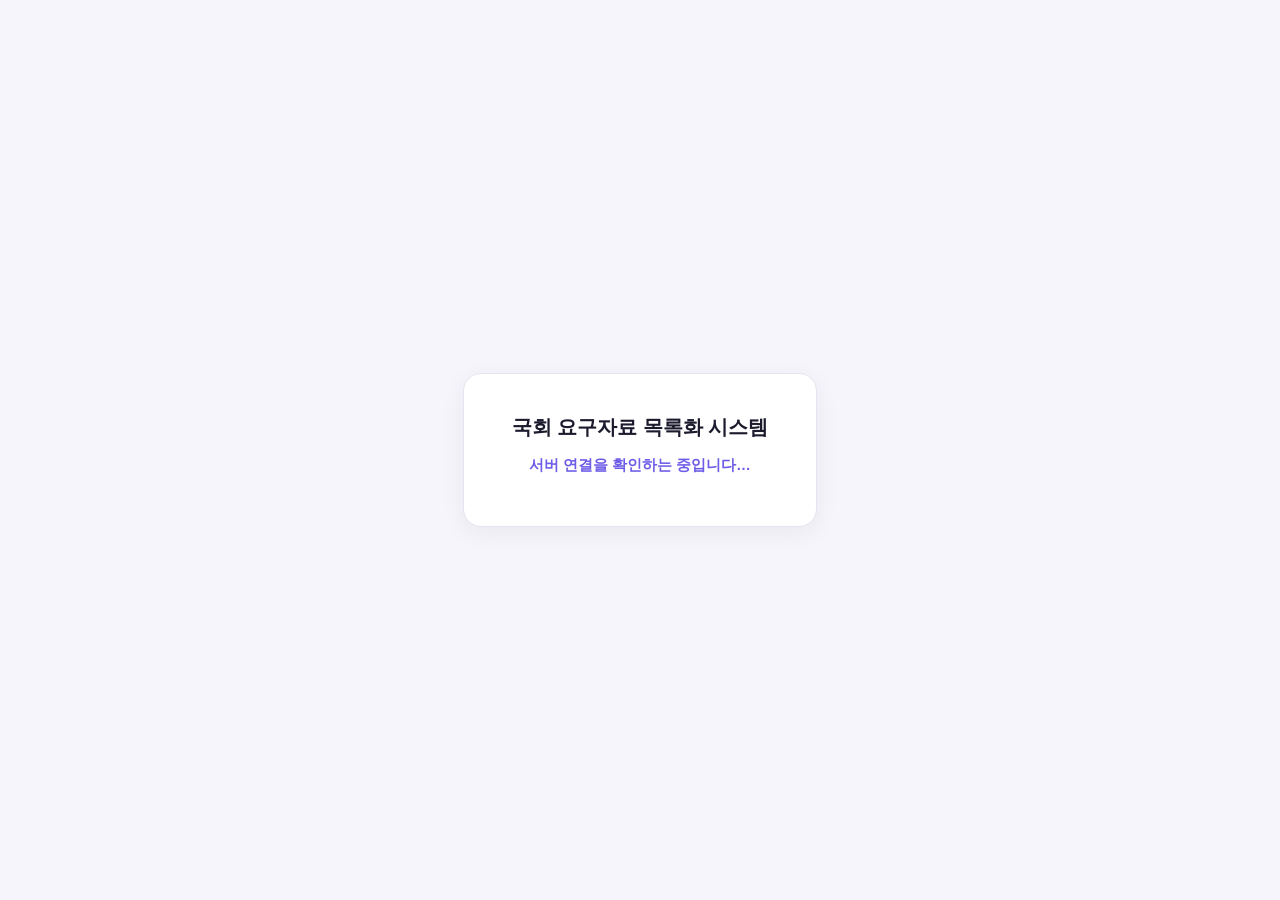
<file: 바로가기.html>
<!DOCTYPE html>
<html lang="ko">
<head>
  <meta charset="UTF-8">
  <title>국회 요구자료 목록화 시스템 - 바로가기</title>
  <style>
    body {
      font-family: "Malgun Gothic", "Apple SD Gothic Neo", sans-serif;
      background: #f6f5fb; color: #1c1b2e;
      display: flex; align-items: center; justify-content: center;
      min-height: 100vh; margin: 0; text-align: center;
    }
    .box {
      background: #fff; border: 1px solid #e6e4f2; border-radius: 18px;
      padding: 40px 48px; box-shadow: 0 6px 24px rgba(28,27,46,0.06); max-width: 480px;
    }
    h1 { font-size: 20px; margin: 0 0 12px; }
    p { font-size: 14.5px; color: #5a5870; line-height: 1.7; margin: 8px 0; }
    .status { font-weight: bold; color: #6d5ce7; }
    code {
      background: #ede9ff; color: #5a48d6; padding: 2px 8px;
      border-radius: 6px; font-size: 13px;
    }
    a.btn {
      display: inline-block; margin-top: 16px; padding: 12px 28px;
      background: #6d5ce7; color: #fff; border-radius: 10px;
      text-decoration: none; font-weight: bold;
    }
  </style>
</head>
<body>
  <div class="box">
    <h1>국회 요구자료 목록화 시스템</h1>
    <p class="status" id="status">서버 연결을 확인하는 중입니다…</p>
    <div id="guide" style="display:none">
      <p>아직 서버가 실행되지 않았습니다.<br>
         프로그램 폴더의 <code>start.bat</code>을 먼저 더블클릭해서 실행한 뒤,<br>
         이 페이지를 새로고침하거나 아래 버튼을 눌러 주세요.</p>
      <a class="btn" href="http://127.0.0.1:5000">시스템 열기</a>
    </div>
  </div>
  <script>
    const URL_ = "http://127.0.0.1:5000/";
    function tryConnect(retry) {
      fetch(URL_, { mode: "no-cors", cache: "no-store" })
        .then(() => { location.href = URL_; })
        .catch(() => {
          if (retry > 0) {
            setTimeout(() => tryConnect(retry - 1), 1500);
          } else {
            document.getElementById("status").style.display = "none";
            document.getElementById("guide").style.display = "block";
          }
        });
    }
    tryConnect(3);
  </script>
</body>
</html>
</file>
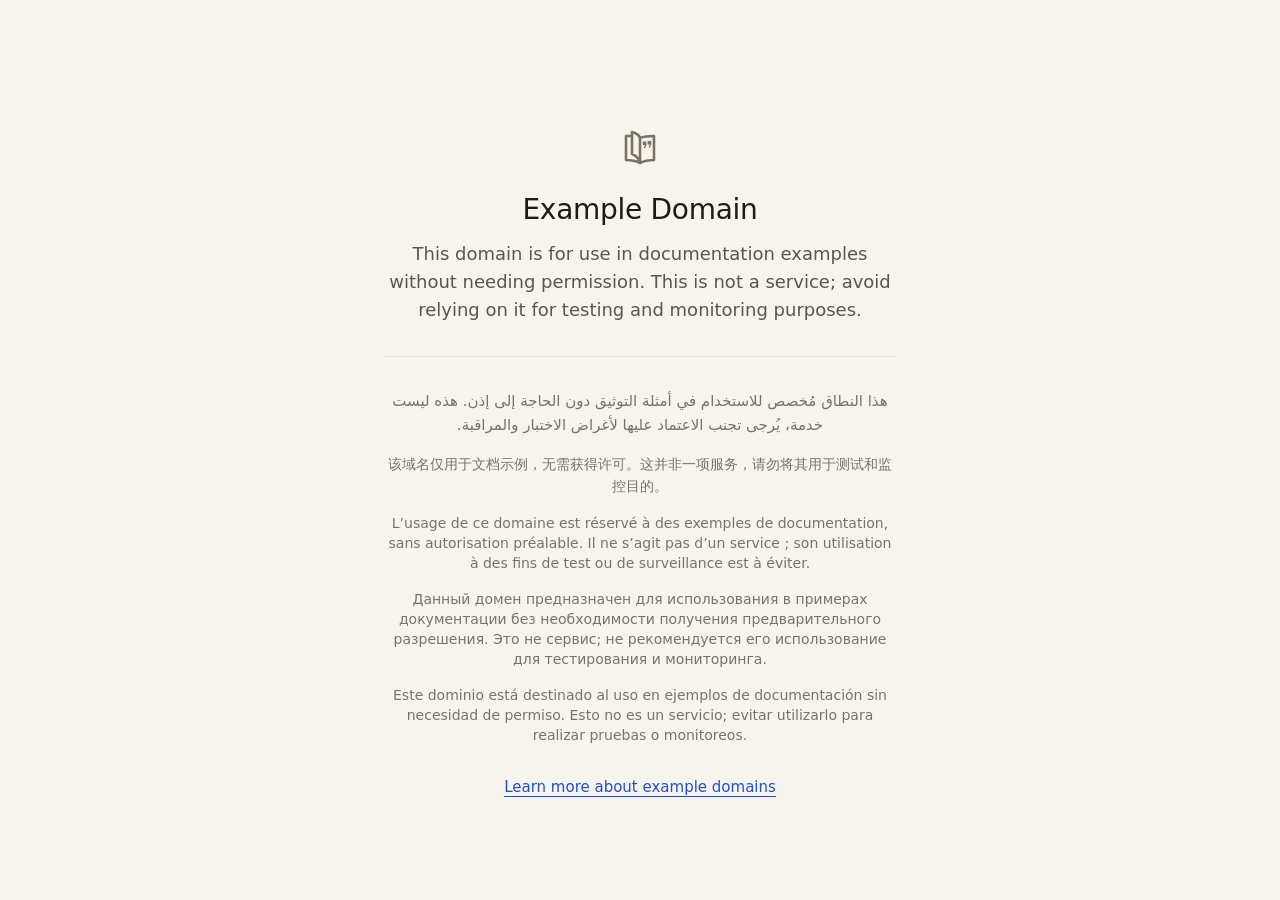
<file: unslop/improved.html>
<!doctype html>
<html lang="en">
<head>
<meta charset="utf-8">
<meta name="viewport" content="width=device-width,initial-scale=1">
<link rel="icon" href="data:,">
<title>Example Domain</title>
<style>
  /* Paper-and-ink neutral ramp (warm), one accent for the single link */
  :root {
    color-scheme: light dark;
    --bg: #f7f4ee;
    --text: #1f1b16;
    --text-2: #5e554a;
    --muted: #7b7266;
    --hairline: rgb(31 27 22 / 0.08);
    --accent: #1d4ed8;          /* link ink, 6.7:1 on --bg */
  }
  @media (prefers-color-scheme: dark) {
    :root {
      --bg: #161513;
      --text: #efe9de;
      --text-2: #aaa398;
      --muted: #8a847a;
      --hairline: rgb(239 233 222 / 0.08);
      --accent: #8fb3ff;        /* 8.4:1 on --bg */
    }
  }

  * { box-sizing: border-box; }
  html { background: var(--bg); }
  body {
    margin: 0;
    padding: 128px 24px 64px;
    color: var(--text);
    font: 400 16px/24px system-ui, -apple-system, "Segoe UI", Roboto, sans-serif;
    text-align: center;
  }
  main { max-width: 32rem; margin: 0 auto; }

  .mark {
    display: block;
    width: 40px;
    height: 40px;
    margin: 0 auto 24px;
    color: var(--muted);
  }
  h1 {
    margin: 0 0 12px;
    font-size: 28px;
    line-height: 36px;
    font-weight: 500;
    letter-spacing: -0.01em;
  }
  .lead {
    margin: 0;
    font-size: 18px;
    line-height: 28px;
    color: var(--text-2);
  }

  .translations {
    margin: 32px 0 0;
    padding: 32px 0 0;
    border-top: 1px solid var(--hairline);
    display: grid;
    gap: 16px;
  }
  .translations p {
    margin: 0;
    font-size: 14px;
    line-height: 20px;
    color: var(--muted);
  }
  .translations p[lang="ar"] { font-size: 15px; line-height: 24px; letter-spacing: 0; }
  .translations p[lang="zh"] { line-height: 22px; }

  .more {
    display: inline-block;
    margin-top: 32px;
    font-size: 15px;
    line-height: 20px;
    color: var(--accent);
    text-decoration: underline;
    text-decoration-thickness: 1px;
    text-underline-offset: 4px;
  }
  .more:hover { text-decoration-thickness: 2px; }
  .more:focus-visible { outline: 2px solid var(--accent); outline-offset: 4px; border-radius: 4px; }

  @media (max-width: 480px) {
    body { padding: 64px 16px 48px; }
    h1 { font-size: 24px; line-height: 32px; }
    .lead { font-size: 16px; line-height: 24px; }
  }
</style>
</head>
<body>
<main>
  <svg class="mark" viewBox="0 0 20 20" fill="currentColor" aria-hidden="true"><path fill="none" stroke="currentColor" stroke-width="1.3" stroke-linejoin="round" d="M6 4H3v12q4 0 7 1.5-1-3.5-4-4.5V2q3.5 1 4 3v12.5q3-1.5 7-1.5V4q-4.5 0-7 1"/><g transform="rotate(-6,13.6,8.3)"><path id="q" d="M11.5 6.6h1.8v1.8l-1 1.6-.6-.3.8-1.3h-1z"/><use href="#q" x="2.4"/></g></svg>

  <h1>Example Domain</h1>
  <p class="lead" lang="en">This domain is for use in documentation examples without needing permission. This is not a service; avoid relying on it for testing and monitoring purposes.</p>

  <div class="translations">
    <p lang="ar" dir="rtl">هذا النطاق مُخصص للاستخدام في أمثلة التوثيق دون الحاجة إلى إذن. هذه ليست خدمة، يُرجى تجنب الاعتماد عليها لأغراض الاختبار والمراقبة.</p>
    <p lang="zh">该域名仅用于文档示例，无需获得许可。这并非一项服务，请勿将其用于测试和监控目的。</p>
    <p lang="fr">L’usage de ce domaine est réservé à des exemples de documentation, sans autorisation préalable. Il ne s’agit pas d’un service ; son utilisation à des fins de test ou de surveillance est à éviter.</p>
    <p lang="ru">Данный домен предназначен для использования в примерах документации без необходимости получения предварительного разрешения. Это не сервис; не рекомендуется его использование для тестирования и мониторинга.</p>
    <p lang="es">Este dominio está destinado al uso en ejemplos de documentación sin necesidad de permiso. Esto no es un servicio; evitar utilizarlo para realizar pruebas o monitoreos.</p>
  </div>

  <a class="more" href="https://iana.org/help/example-domains">Learn more about example domains</a>
</main>
<script>
  // Same behaviour as the live s.js: the visitor's preferred language becomes the lead paragraph
  (function () {
    var lead = document.querySelector(".lead");
    var list = document.querySelector(".translations");
    var all = [lead].concat([].slice.call(list.children));
    var pick = null;
    (navigator.languages || []).some(function (l) {
      pick = all.filter(function (p) { return p.lang === l.split("-")[0]; })[0] || null;
      return pick;
    });
    if (!pick || pick === lead) return;
    lead.classList.remove("lead");
    pick.classList.add("lead");
    lead.parentNode.replaceChild(pick, lead);
    list.insertBefore(lead, list.firstChild);
  })();
</script>
</body>
</html>
</file>
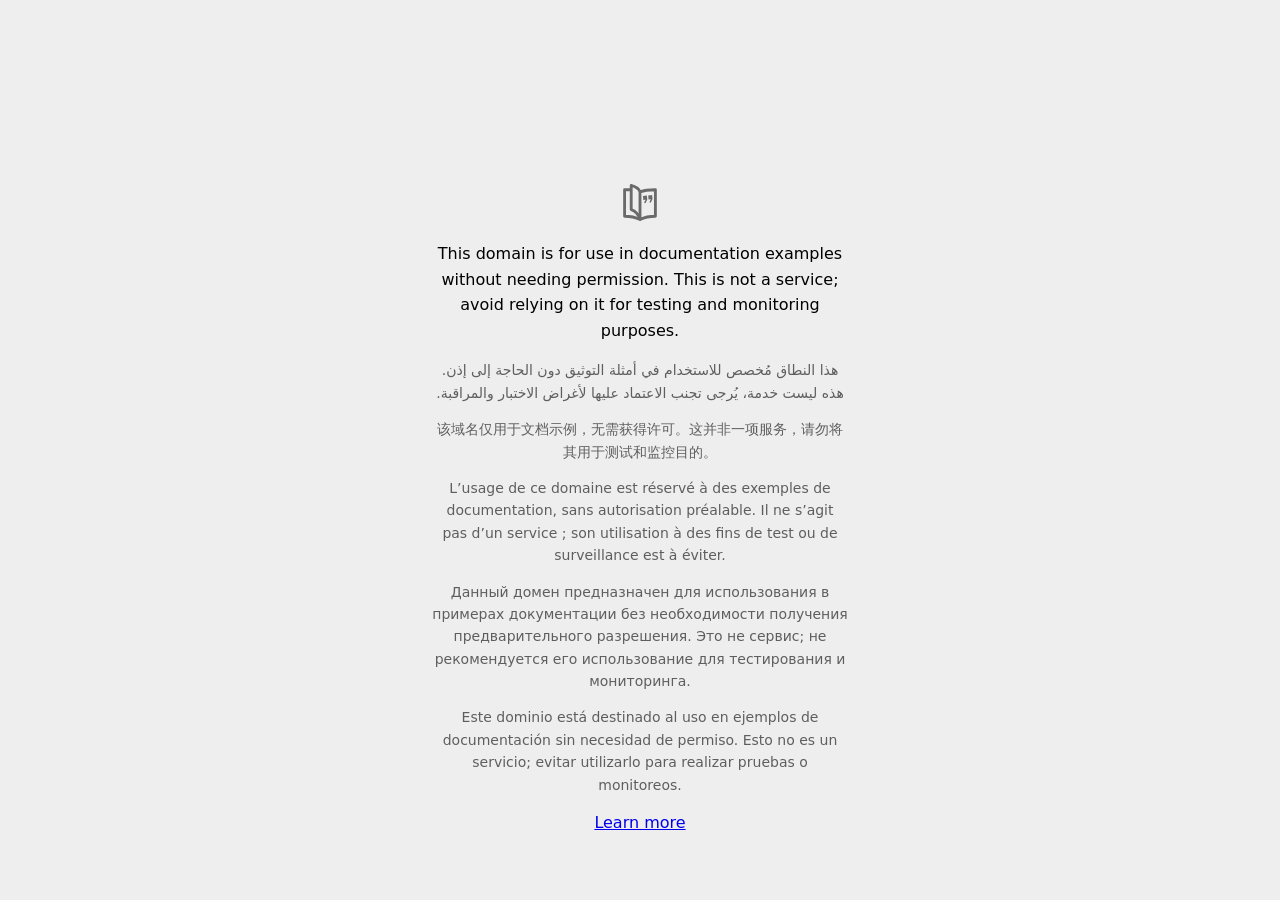
<file: unslop/original-dark.html>
<!doctype html>
<html lang="en"><head><meta name="color-scheme" content="dark"><meta charset="utf-8"><link rel="icon" href="data:,"><meta name="viewport" content="width=device-width,initial-scale=1"><title>Example Domain</title><style>html{color-scheme:light dark;background:light-dark(#eee,#222)}body{font:16px/1.6 system-ui,sans-serif;max-width:26em;margin:auto;padding:25vh 2em 2em;text-align:center}
svg{display:block;margin:-2.75em auto 0;opacity:.55}p+p{font-size:.875em;opacity:.6}</style></head><body><svg viewBox="0,0,20,20" width="44" height="44" fill="currentColor" aria-hidden="true"><path fill="none" stroke="currentColor" stroke-width="1.3" stroke-linejoin="round" d="M6 4H3v12q4 0 7 1.5-1-3.5-4-4.5V2q3.5 1 4 3v12.5q3-1.5 7-1.5V4q-4.5 0-7 1"></path><g transform="rotate(-6,13.6,8.3)"><path id="q" d="M11.5 6.6h1.8v1.8l-1 1.6-.6-.3.8-1.3h-1z"></path><use href="#q" x="2.4"></use></g></svg><p lang="en">This domain is for use in documentation examples without needing permission. This is not a service; avoid relying on it for testing and monitoring purposes.</p><p lang="ar" dir="rtl">هذا النطاق مُخصص للاستخدام في أمثلة التوثيق دون الحاجة إلى إذن. هذه ليست خدمة، يُرجى تجنب الاعتماد عليها لأغراض الاختبار والمراقبة.</p><p lang="zh">该域名仅用于文档示例，无需获得许可。这并非一项服务，请勿将其用于测试和监控目的。</p><p lang="fr">L’usage de ce domaine est réservé à des exemples de documentation, sans autorisation préalable.  Il ne s’agit pas d’un service ; son utilisation à des fins de test ou de surveillance est à éviter.</p><p lang="ru">Данный домен предназначен для использования в примерах документации без необходимости получения предварительного разрешения. Это не сервис; не рекомендуется его использование для тестирования и мониторинга.</p><p lang="es">Este dominio está destinado al uso en ejemplos de documentación sin necesidad de permiso. Esto no es un servicio; evitar utilizarlo para realizar pruebas o monitoreos.</p><a href="https://iana.org/help/example-domains">Learn more</a>
</body></html>
</file>
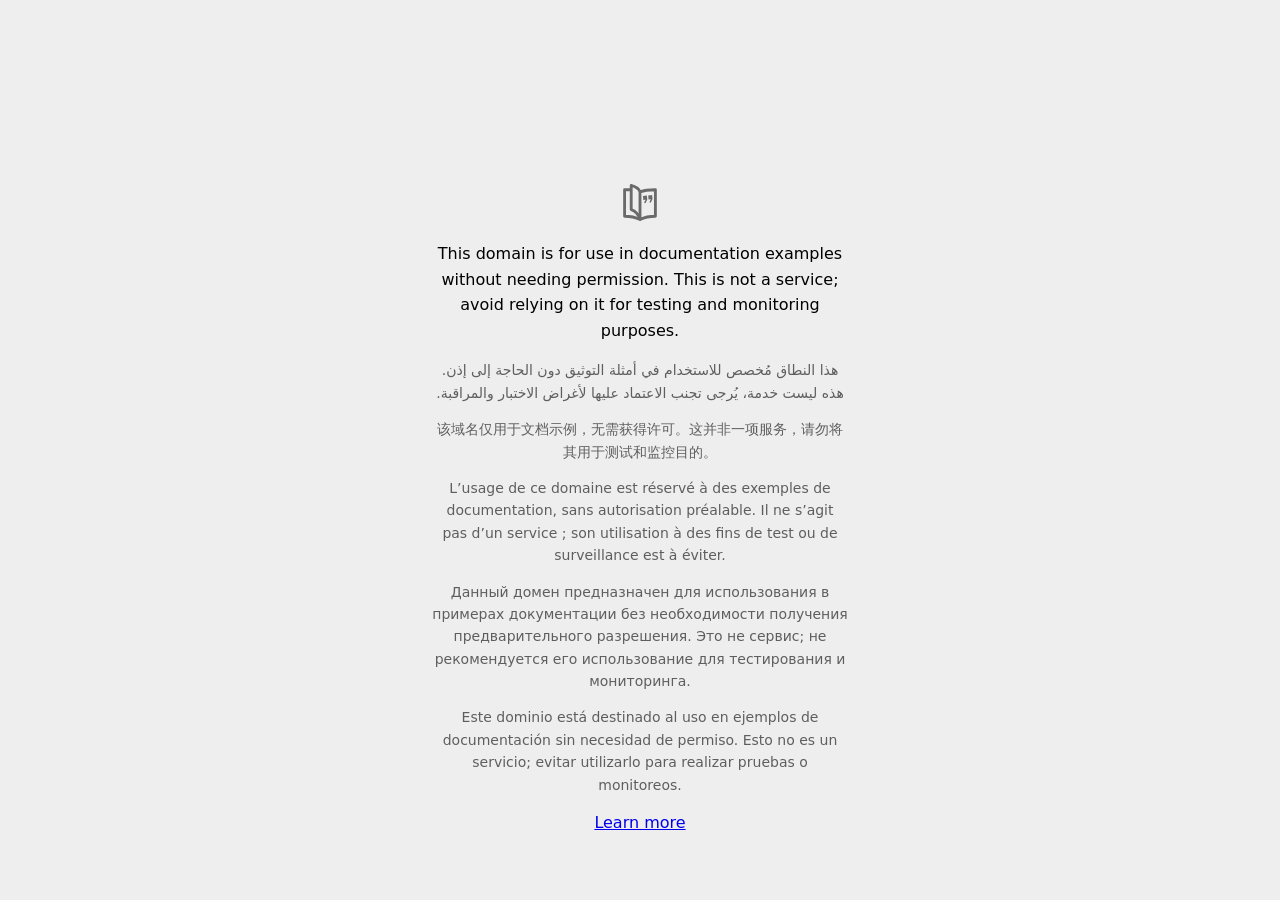
<file: unslop/original.html>
<!doctype html>
<html lang="en"><head><meta charset="utf-8"><link rel="icon" href="data:,"><meta name="viewport" content="width=device-width,initial-scale=1"><title>Example Domain</title><style>html{color-scheme:light dark;background:light-dark(#eee,#222)}body{font:16px/1.6 system-ui,sans-serif;max-width:26em;margin:auto;padding:25vh 2em 2em;text-align:center}
svg{display:block;margin:-2.75em auto 0;opacity:.55}p+p{font-size:.875em;opacity:.6}</style></head><body><svg viewBox="0,0,20,20" width="44" height="44" fill="currentColor" aria-hidden="true"><path fill="none" stroke="currentColor" stroke-width="1.3" stroke-linejoin="round" d="M6 4H3v12q4 0 7 1.5-1-3.5-4-4.5V2q3.5 1 4 3v12.5q3-1.5 7-1.5V4q-4.5 0-7 1"></path><g transform="rotate(-6,13.6,8.3)"><path id="q" d="M11.5 6.6h1.8v1.8l-1 1.6-.6-.3.8-1.3h-1z"></path><use href="#q" x="2.4"></use></g></svg><p lang="en">This domain is for use in documentation examples without needing permission. This is not a service; avoid relying on it for testing and monitoring purposes.</p><p lang="ar" dir="rtl">هذا النطاق مُخصص للاستخدام في أمثلة التوثيق دون الحاجة إلى إذن. هذه ليست خدمة، يُرجى تجنب الاعتماد عليها لأغراض الاختبار والمراقبة.</p><p lang="zh">该域名仅用于文档示例，无需获得许可。这并非一项服务，请勿将其用于测试和监控目的。</p><p lang="fr">L’usage de ce domaine est réservé à des exemples de documentation, sans autorisation préalable.  Il ne s’agit pas d’un service ; son utilisation à des fins de test ou de surveillance est à éviter.</p><p lang="ru">Данный домен предназначен для использования в примерах документации без необходимости получения предварительного разрешения. Это не сервис; не рекомендуется его использование для тестирования и мониторинга.</p><p lang="es">Este dominio está destinado al uso en ejemplos de documentación sin necesidad de permiso. Esto no es un servicio; evitar utilizarlo para realizar pruebas o monitoreos.</p><a href="https://iana.org/help/example-domains">Learn more</a>
</body></html>
</file>
